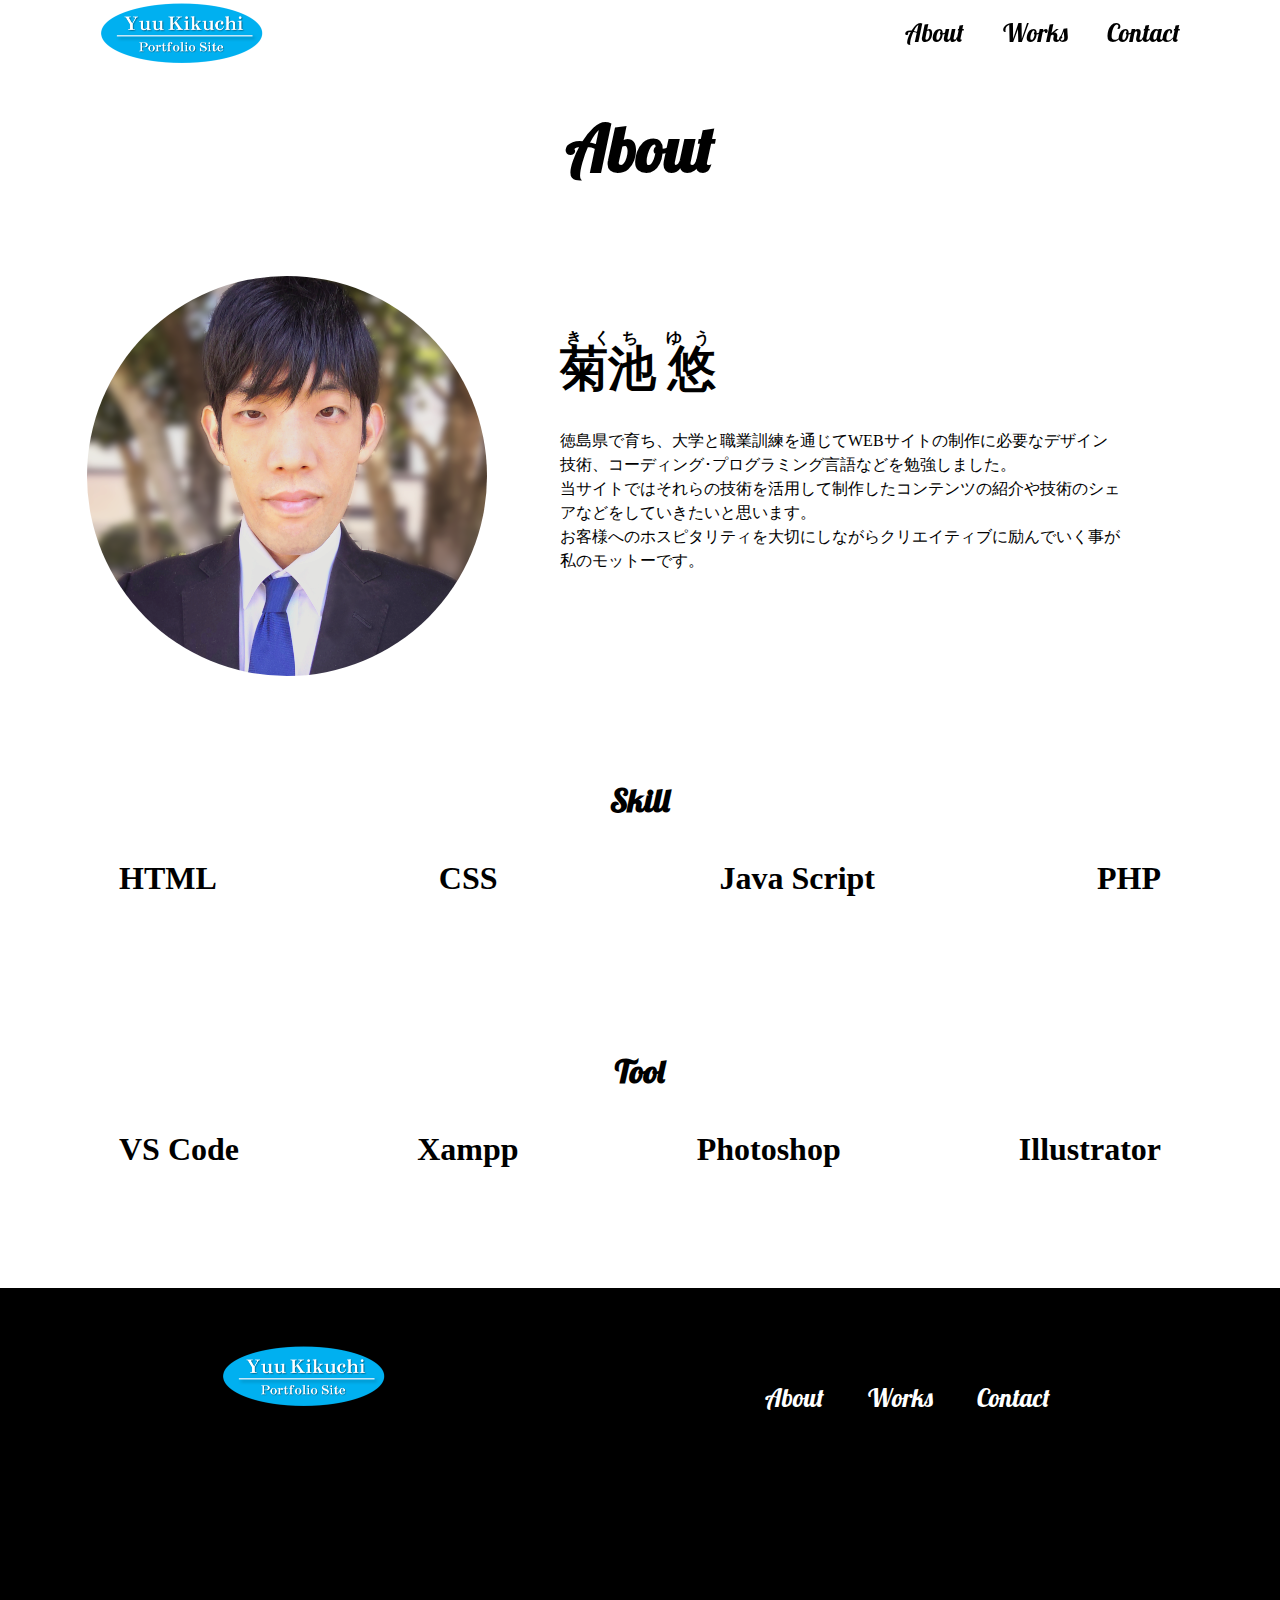
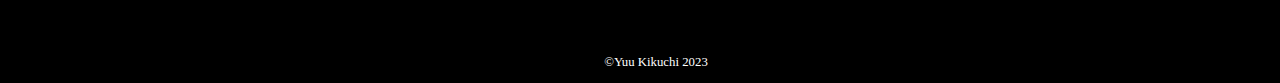
<file: about/index.html>
<!DOCTYPE html>
<html lang="ja">
<head>

    <!-- メタデータ -->
    <meta charset="UTF-8">
    <meta http-equiv="X-UA-Compatible" content="IE=edge">
    <!-- ビューポート（スマホ版対応） -->
    <meta name="viewport" content="width=device-width, initial-scale=1.0">

    <!-- サイトのタイトル -->
    <title>菊池&nbsp;悠のポートフォリオサイト</title>

    <!-- スタイルシート -->
    <link rel="stylesheet" href="../css/reset.css">
    <link rel="stylesheet" href="../css/common.css">

    <link rel="stylesheet" href="../css/about.css">

    <!-- Webフォント -->
    <link href="https://fonts.googleapis.com/css2?family=Lobster&display=swap" rel="stylesheet">

    <!-- アイコンフォント -->
    <link rel="stylesheet" href="https://cdnjs.cloudflare.com/ajax/libs/font-awesome/6.4.0/css/all.min.css" integrity="sha512-iecdLmaskl7CVkqkXNQ/ZH/XLlvWZOJyj7Yy7tcenmpD1ypASozpmT/E0iPtmFIB46ZmdtAc9eNBvH0H/ZpiBw==" crossorigin="anonymous" referrerpolicy="no-referrer" />

    <!-- jQuary用ソース -->
    <script src="../js/jquery-3.6.3.min.js"></script>


</head>
<body>
    <div class="wrapper">
        <!-- ヘッダー -->
        <header id="header" class="header flex">
            <a href="../"><img class="logo-img" src="../images/logo.png" alt="サイトロゴ"></a>
            <nav class="header-gnav">

                <!-- グローバルナビゲーションのメニュー -->
                <ul class="gnav-menu">
                    <li><a href="../about/">About</a></li>
                    <li><a href="../works/">Works</a></li>
                    <li><a href="../contact/">Contact</a></li>
                </ul>

                <!-- ハンバーガーメニュー -->
                <div id="hamburger-menu" class="hamburger-menu">
                    <p>
                        <span></span>
                        <span></span>
                        <span></span>
                    </p>
                </div>
            </nav>
        </header>

        <!-- メイン部分 -->
        <main id="main" class="main">

            <!-- About（プロフィール） -->
            <section id="about-me" class="about-me">
                <div class="container">
                    <h1 class="main-title">About</h1>
                    <div class="prof-area flex">
                        <img src="../images/prof_img.png" alt="プロフィール写真" class="prof-img">
                        <div class="prof-text-area">
                            <h2 class="my-name"><ruby>菊池&nbsp;悠<rp>(</rp><rt>きくち&nbsp;ゆう</rt><rp>)</rp></ruby></h2>
                            <p>徳島県で育ち、大学と職業訓練を通じてWEBサイトの制作に必要なデザイン技術、コーディング･プログラミング言語などを勉強しました。</p>
                            <p>当サイトではそれらの技術を活用して制作したコンテンツの紹介や技術のシェアなどをしていきたいと思います。</p>

                            <p>お客様へのホスピタリティを大切にしながらクリエイティブに励んでいく事が私のモットーです。</p>
                        </div>
                    </div>

                    <!-- スキル＆ソフト -->
                    <div class="skill-tool">
                        <!-- コーディングスキル -->
                        <section class="skill">
                            <div class="container">
                                <h3 class="sub-title">Skill</h3>
                                <ul class="skill-list flex">
                                    <li>
                                        <h4>HTML</h4>
                                        <i class="fa-brands fa-html5"></i>
                                    </li>
                                    <li>
                                        <h4>CSS</h4>
                                        <i class="fa-brands fa-css3"></i>
                                    </li>
                                    <li>
                                        <h4>Java&nbsp;Script</h4>
                                        <i class="fa-brands fa-js"></i>
                                    </li>
                                    <li>
                                        <h4>PHP</h4>
                                        <i class="fa-brands fa-php"></i>
                                    </li>
                                </ul>
                            </div>
                        </section>

                        <!-- 使用ソフト -->
                        <section class="Tool">
                            <div class="container">
                                <h3 class="sub-title">Tool</h3>
                                <ul class="tool-list flex">
                                    <li>
                                        <h4>VS&nbsp;Code</h4>
                                        <i class="fa-solid fa-code"></i>
                                    </li>
                                    <li>
                                        <h4>Xampp</h4>
                                        <i class="fa-solid fa-gears"></i>
                                    </li>
                                    <li>
                                        <h4>Photoshop</h4>
                                        <i class="fa-solid fa-image"></i>
                                    </li>
                                    <li>
                                        <h4>Illustrator</h4>
                                        <i class="fa-solid fa-pen-nib"></i>
                                    </li>
                                </ul>
                            </div>
                        </section>
                    </div>

                </div>
            </section>

        </main>

        <!-- フッター -->
        <footer id="footer" class="footer flex">
            <!-- 一番上へ戻るボタン （画面固定） -->
            <div id="pagetop-butn" class="pagetop-butn flex">
                <span>Top</span>
            </div>

            <div class="container flex">
                <a href="../"><img class="logo-img" src="../images/logo.png" alt="サイトロゴ"></a>
                <nav class="footer-gnav flex">
                    <ul class="gnav-menu">
                        <li><a href="../about/">About</a></li>
                        <li><a href="../works/">Works</a></li>
                        <li><a href="../contact/">Contact</a></li>
                    </ul>
                </nav>
            </div>

            <p class="copyright"><small>&copy;Yuu&nbsp;Kikuchi&nbsp;2023</small></p>
        </footer>
    </div>

    <!-- JavaScriptファイルの組み込み -->
    <script src="../js/main.js"></script>
</body>
</html>
</file>
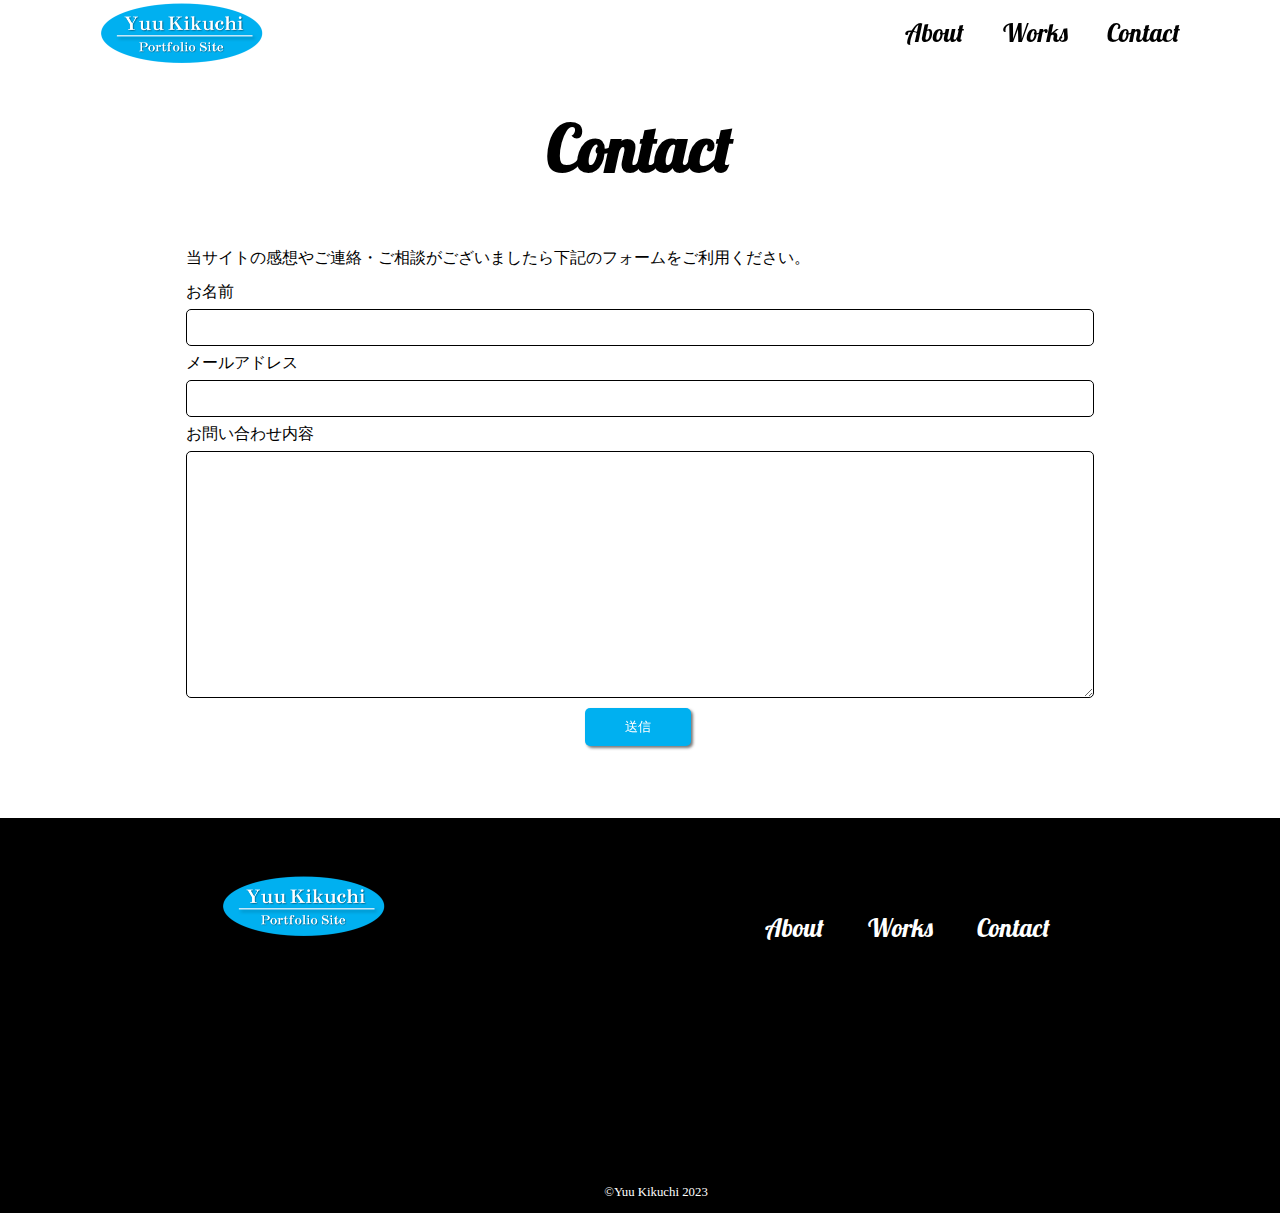
<file: contact/index.html>
<!DOCTYPE html>
<html lang="ja">
<head>

    <!-- メタデータ -->
    <meta charset="UTF-8">
    <meta http-equiv="X-UA-Compatible" content="IE=edge">
    <!-- ビューポート（スマホ版対応） -->
    <meta name="viewport" content="width=device-width, initial-scale=1.0">

    <!-- サイトのタイトル -->
    <title>菊池&nbsp;悠のポートフォリオサイト</title>

    <!-- スタイルシート -->
    <link rel="stylesheet" href="../css/reset.css">
    <link rel="stylesheet" href="../css/common.css">

    <link rel="stylesheet" href="../css/contact.css">

    <!-- Webフォント -->
    <link href="https://fonts.googleapis.com/css2?family=Lobster&display=swap" rel="stylesheet">

    <!-- アイコンフォント -->
    <link rel="stylesheet" href="https://cdnjs.cloudflare.com/ajax/libs/font-awesome/6.4.0/css/all.min.css" integrity="sha512-iecdLmaskl7CVkqkXNQ/ZH/XLlvWZOJyj7Yy7tcenmpD1ypASozpmT/E0iPtmFIB46ZmdtAc9eNBvH0H/ZpiBw==" crossorigin="anonymous" referrerpolicy="no-referrer" />

    <!-- jQuary用ソース -->
    <script src="../js/jquery-3.6.3.min.js"></script>


</head>
<body>
    <div class="wrapper">
        <!-- ヘッダー -->
        <header id="header" class="header flex">
            <a href="../"><img class="logo-img" src="../images/logo.png" alt="サイトロゴ"></a>
            <nav class="header-gnav">

                <!-- グローバルナビゲーションのメニュー -->
                <ul class="gnav-menu">
                    <li><a href="../about/">About</a></li>
                    <li><a href="../works/">Works</a></li>
                    <li><a href="../contact/">Contact</a></li>
                </ul>

                <!-- ハンバーガーメニュー -->
                <div id="hamburger-menu" class="hamburger-menu">
                    <p>
                        <span></span>
                        <span></span>
                        <span></span>
                    </p>
                </div>
            </nav>
        </header>

        <!-- メイン部分 -->
        <main id="main" class="main">

            <!-- Contact（お問い合わせフォーム） -->
            <section id="contact" class="contact">
                <div class="container">
                    <h3 class="main-title">Contact</h3>

                    <p>当サイトの感想やご連絡・ご相談がございましたら下記のフォームをご利用ください。</p>

                    <!-- 入力フォーム -->
                    <form class="contact-form" action="#" method="post" name="contact-form">

                        <!-- 名前入力欄 -->
                        <div class="name-area">
                            <label for="username">お名前</label>
                            <input type="text" name="username" id="username">
                        </div>

                        <!-- メールアドレス入力欄 -->
                        <div class="mail-area">
                            <label for="email">メールアドレス</label>
                            <input type="email" name="email" id="email">
                        </div>

                        <!-- お問い合わせ内容入力欄 -->
                        <div class="message-area">
                            <label for="message">お問い合わせ内容</label>
                            <textarea name="message" id="message" cols="100%" rows="15"></textarea>
                        </div>

                        <input type="submit" class="submit-butn" value="送信" name="submit">
                    </form>
                </div>
            </section>

        </main>

        <!-- フッター -->
        <footer id="footer" class="footer flex">
            <!-- 一番上へ戻るボタン （画面固定） -->
            <div id="pagetop-butn" class="pagetop-butn flex">
                <span>Top</span>
            </div>

            <div class="container flex">
                <a href="../"><img class="logo-img" src="../images/logo.png" alt="サイトロゴ"></a>
                <nav class="footer-gnav flex">
                    <ul class="gnav-menu">
                        <li><a href="../about/">About</a></li>
                        <li><a href="../works/">Works</a></li>
                        <li><a href="../contact/">Contact</a></li>
                    </ul>
                </nav>
            </div>

            <p class="copyright"><small>&copy;Yuu&nbsp;Kikuchi&nbsp;2023</small></p>
        </footer>
    </div>

    <!-- JavaScriptファイルの組み込み -->
    <script src="../js/main.js"></script>
</body>
</html>
</file>
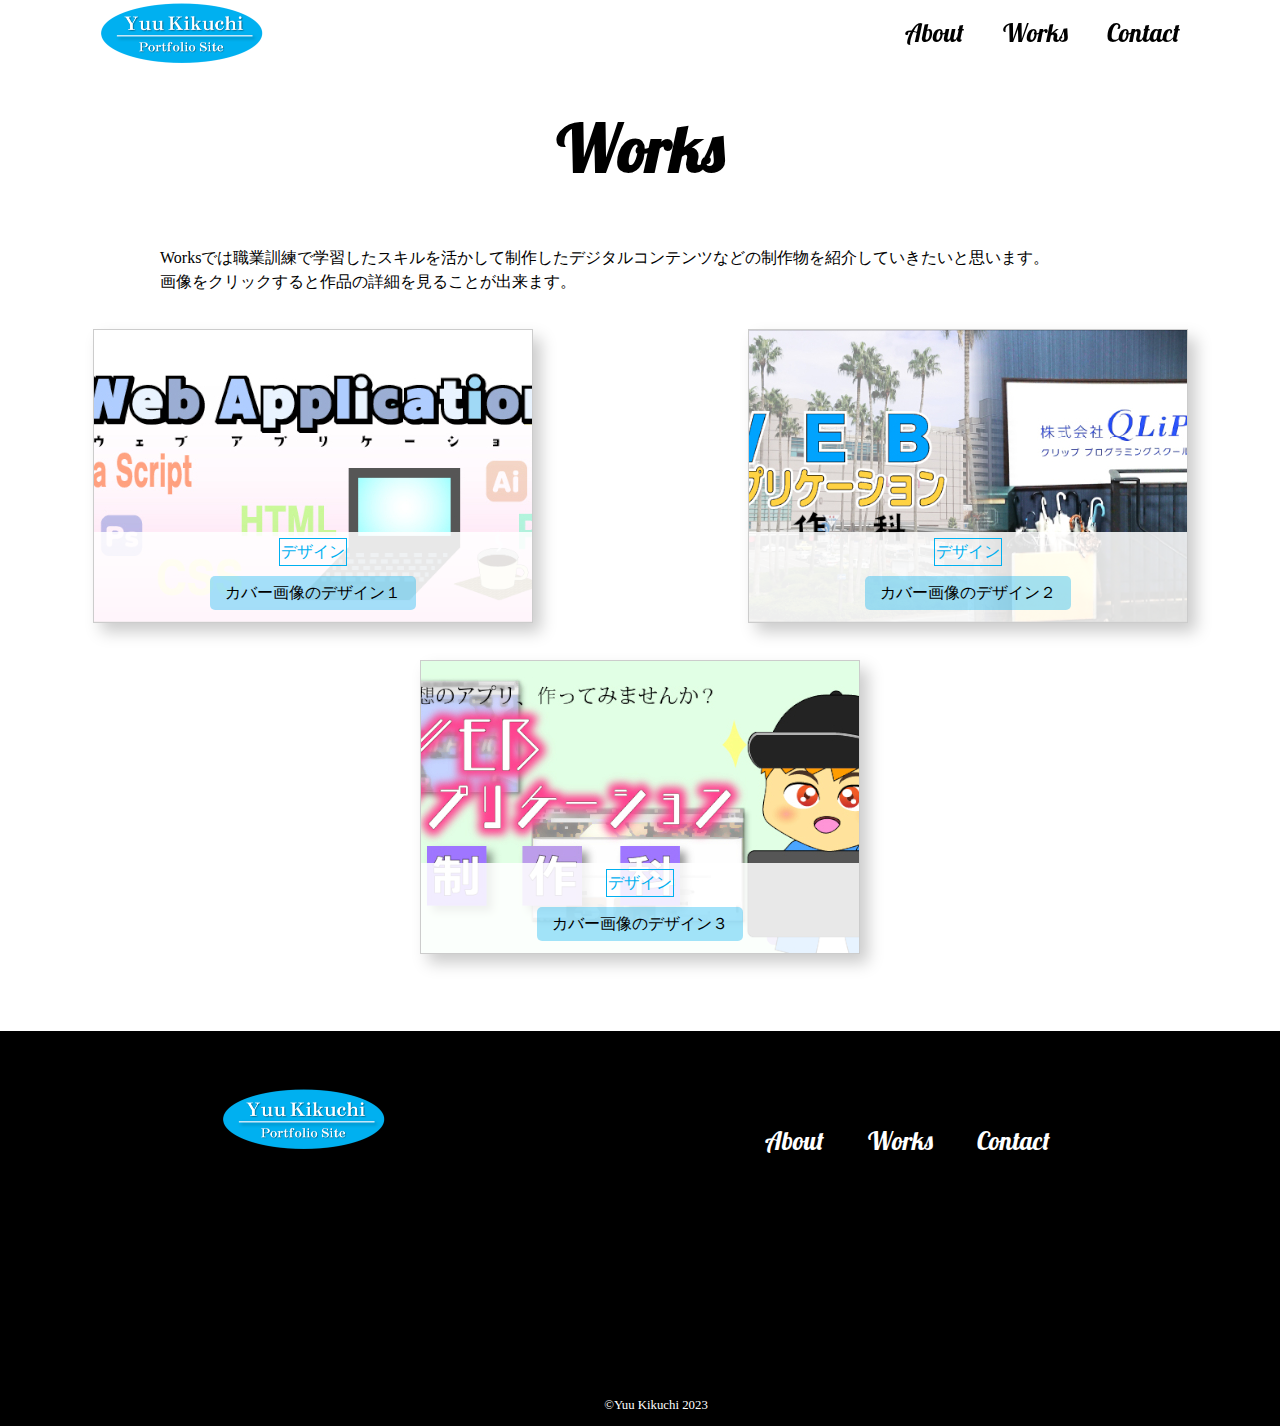
<file: works/index.html>
<!DOCTYPE html>
<html lang="ja">
<head>

    <!-- メタデータ -->
    <meta charset="UTF-8">
    <meta http-equiv="X-UA-Compatible" content="IE=edge">
    <!-- ビューポート（スマホ版対応） -->
    <meta name="viewport" content="width=device-width, initial-scale=1.0">

    <!-- サイトのタイトル -->
    <title>菊池&nbsp;悠のポートフォリオサイト</title>

    <!-- スタイルシート -->
    <link rel="stylesheet" href="../css/reset.css">
    <link rel="stylesheet" href="../css/common.css">

    <link rel="stylesheet" href="../css/works.css">

    <!-- Webフォント -->
    <link href="https://fonts.googleapis.com/css2?family=Lobster&display=swap" rel="stylesheet">

    <!-- アイコンフォント -->
    <link rel="stylesheet" href="https://cdnjs.cloudflare.com/ajax/libs/font-awesome/6.4.0/css/all.min.css" integrity="sha512-iecdLmaskl7CVkqkXNQ/ZH/XLlvWZOJyj7Yy7tcenmpD1ypASozpmT/E0iPtmFIB46ZmdtAc9eNBvH0H/ZpiBw==" crossorigin="anonymous" referrerpolicy="no-referrer" />

    <!-- jQuary用ソース -->
    <script src="../js/jquery-3.6.3.min.js"></script>


</head>
<body>
    <div class="wrapper">
        <!-- ヘッダー -->
        <header id="header" class="header flex">
            <a href="../"><img class="logo-img" src="../images/logo.png" alt="サイトロゴ"></a>
            <nav class="header-gnav">

                <!-- グローバルナビゲーションのメニュー -->
                <ul class="gnav-menu">
                    <li><a href="../about/">About</a></li>
                    <li><a href="../works/">Works</a></li>
                    <li><a href="../contact/">Contact</a></li>
                </ul>

                <!-- ハンバーガーメニュー -->
                <div id="hamburger-menu" class="hamburger-menu">
                    <p>
                        <span></span>
                        <span></span>
                        <span></span>
                    </p>
                </div>
            </nav>
        </header>

        <!-- メイン部分 -->
        <main id="main" class="main">

            <!-- Works(成果物) -->
            <section id="works" class="works">
                <div class="container">
                    <h3 class="main-title">Works</h3>

                    <div class="text-area">
                        <p>Worksでは職業訓練で学習したスキルを活かして制作したデジタルコンテンツなどの制作物を紹介していきたいと思います。</p>
                        <p>画像をクリックすると作品の詳細を見ることが出来ます。</p>
                    </div>

                    <ul class="works-list flex">

                        <!-- 成果物カード -->
                        <li>
                            <a href="./create01/" class="works-item">
                                <img src="../images/works/create01-thumbnail.jpg" alt="アイキャッチ画像" class="works-eye-catch">

                                <!-- カテゴリーと作品名 -->
                                <div class="works-detail">
                                    <p class="works-category">デザイン</p>
                                    <p class="works-title">カバー画像のデザイン１</p>
                                </div>
                            </a>
                        </li>

                        <li>
                            <a href="./create02/" class="works-item">
                                <img src="../images/works/create02-thumbnail.jpg" alt="アイキャッチ画像" class="works-eye-catch">

                                <!-- カテゴリーと作品名 -->
                                <div class="works-detail">
                                    <p class="works-category">デザイン</p>
                                    <p class="works-title">カバー画像のデザイン２</p>
                                </div>
                            </a>
                        </li>

                        <li>
                            <a href="./create03/" class="works-item">
                                <img src="../images/works/create03-thumbnail.jpg" alt="アイキャッチ画像" class="works-eye-catch">

                                <!-- カテゴリーと作品名 -->
                                <div class="works-detail">
                                    <p class="works-category">デザイン</p>
                                    <p class="works-title">カバー画像のデザイン３</p>
                                </div>
                            </a>
                        </li>
                    </ul>

                </div>
            </section>

        </main>

        <!-- フッター -->
        <footer id="footer" class="footer flex">
            <!-- 一番上へ戻るボタン （画面固定） -->
            <div id="pagetop-butn" class="pagetop-butn flex">
                <span>Top</span>
            </div>

            <div class="container flex">
                <a href="../"><img class="logo-img" src="../images/logo.png" alt="サイトロゴ"></a>
                <nav class="footer-gnav flex">
                    <ul class="gnav-menu">
                        <li><a href="../about/">About</a></li>
                        <li><a href="../works/">Works</a></li>
                        <li><a href="../contact/">Contact</a></li>
                    </ul>
                </nav>
            </div>

            <p class="copyright"><small>&copy;Yuu&nbsp;Kikuchi&nbsp;2023</small></p>
        </footer>
    </div>

    <!-- JavaScriptファイルの組み込み -->
    <script src="../js/main.js"></script>
</body>
</html>
</file>
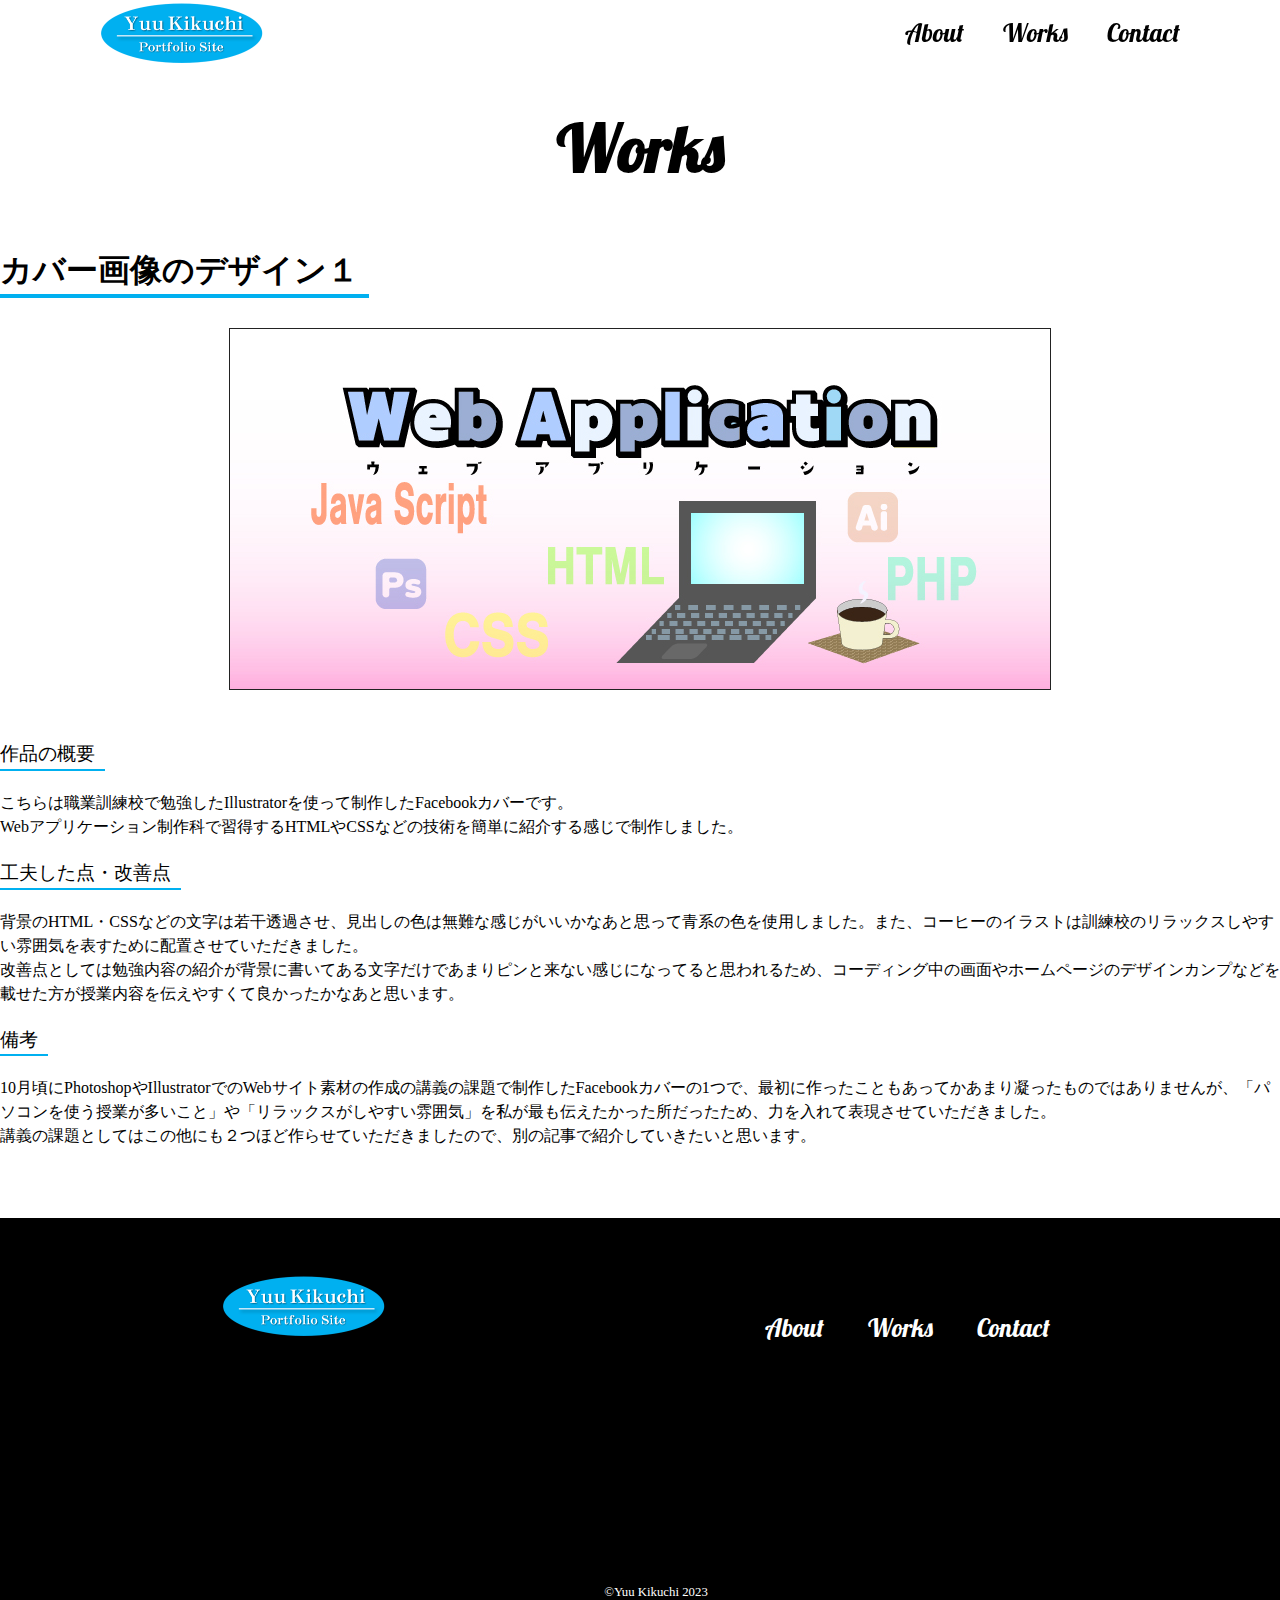
<file: works/create01/index.html>
<!DOCTYPE html>
<html lang="ja">
<head>

    <!-- メタデータ -->
    <meta charset="UTF-8">
    <meta http-equiv="X-UA-Compatible" content="IE=edge">
    <!-- ビューポート（スマホ版対応） -->
    <meta name="viewport" content="width=device-width, initial-scale=1.0">

    <!-- サイトのタイトル -->
    <title>菊池&nbsp;悠のポートフォリオサイト</title>

    <!-- スタイルシート -->
    <link rel="stylesheet" href="../../css/reset.css">
    <link rel="stylesheet" href="../../css/common.css">

    <link rel="stylesheet" href="../../css/works.css">

    <!-- Webフォント -->
    <link href="https://fonts.googleapis.com/css2?family=Lobster&display=swap" rel="stylesheet">

    <!-- アイコンフォント -->
    <link rel="stylesheet" href="https://cdnjs.cloudflare.com/ajax/libs/font-awesome/6.4.0/css/all.min.css" integrity="sha512-iecdLmaskl7CVkqkXNQ/ZH/XLlvWZOJyj7Yy7tcenmpD1ypASozpmT/E0iPtmFIB46ZmdtAc9eNBvH0H/ZpiBw==" crossorigin="anonymous" referrerpolicy="no-referrer" />

    <!-- jQuary用ソース -->
    <script src="../../js/jquery-3.6.3.min.js"></script>


</head>
<body>
    <div class="wrapper">
        <!-- ヘッダー -->
        <header id="header" class="header flex">
            <a href="../../"><img class="logo-img" src="../../images/logo.png" alt="サイトロゴ"></a>
            <nav class="header-gnav">

                <!-- グローバルナビゲーションのメニュー -->
                <ul class="gnav-menu">
                    <li><a href="../../about/">About</a></li>
                    <li><a href="../../works/">Works</a></li>
                    <li><a href="../../contact/">Contact</a></li>
                </ul>

                <!-- ハンバーガーメニュー -->
                <div id="hamburger-menu" class="hamburger-menu">
                    <p>
                        <span></span>
                        <span></span>
                        <span></span>
                    </p>
                </div>
            </nav>
        </header>

        <!-- メイン部分 -->
        <main id="main" class="main">

            <!-- Works(成果物) -->
            <section id="works" class="works-create">
                <div class="container">
                    <h3 class="main-title">Works</h3>

                    <div class="create-area">
                        <h4 class="create-title">カバー画像のデザイン１</h4>
                        <img src="../../images/works/create01.jpg" alt="Facebookのカバー画像" class="create-image">
                        <dl class="create-detail">
                            <dt>作品の概要</dt>
                            <dd>こちらは職業訓練校で勉強したIllustratorを使って制作したFacebookカバーです。<br>Webアプリケーション制作科で習得するHTMLやCSSなどの技術を簡単に紹介する感じで制作しました。</dd>

                            <dt>工夫した点・改善点</dt>
                            <dd>背景のHTML・CSSなどの文字は若干透過させ、見出しの色は無難な感じがいいかなあと思って青系の色を使用しました。また、コーヒーのイラストは訓練校のリラックスしやすい雰囲気を表すために配置させていただきました。<br>改善点としては勉強内容の紹介が背景に書いてある文字だけであまりピンと来ない感じになってると思われるため、コーディング中の画面やホームページのデザインカンプなどを載せた方が授業内容を伝えやすくて良かったかなあと思います。</dd>

                            <dt>備考</dt>
                            <dd>10月頃にPhotoshopやIllustratorでのWebサイト素材の作成の講義の課題で制作したFacebookカバーの1つで、最初に作ったこともあってかあまり凝ったものではありませんが、「パソコンを使う授業が多いこと」や「リラックスがしやすい雰囲気」を私が最も伝えたかった所だったため、力を入れて表現させていただきました。<br>講義の課題としてはこの他にも２つほど作らせていただきましたので、別の記事で紹介していきたいと思います。</dd>
                        </dl>
                    </div>

                </div>
            </section>

        </main>

        <!-- フッター -->
        <footer id="footer" class="footer flex">
            <!-- 一番上へ戻るボタン （画面固定） -->
            <div id="pagetop-butn" class="pagetop-butn flex">
                <span>Top</span>
            </div>

            <div class="container flex">
                <a href="../../"><img class="logo-img" src="../../images/logo.png" alt="サイトロゴ"></a>
                <nav class="footer-gnav flex">
                    <ul class="gnav-menu">
                        <li><a href="../../about/">About</a></li>
                        <li><a href="../../works/">Works</a></li>
                        <li><a href="../../contact/">Contact</a></li>
                    </ul>
                </nav>
            </div>

            <p class="copyright"><small>&copy;Yuu&nbsp;Kikuchi&nbsp;2023</small></p>
        </footer>
    </div>

    <!-- JavaScriptファイルの組み込み -->
    <script src="../../js/main.js"></script>
</body>
</html>
</file>
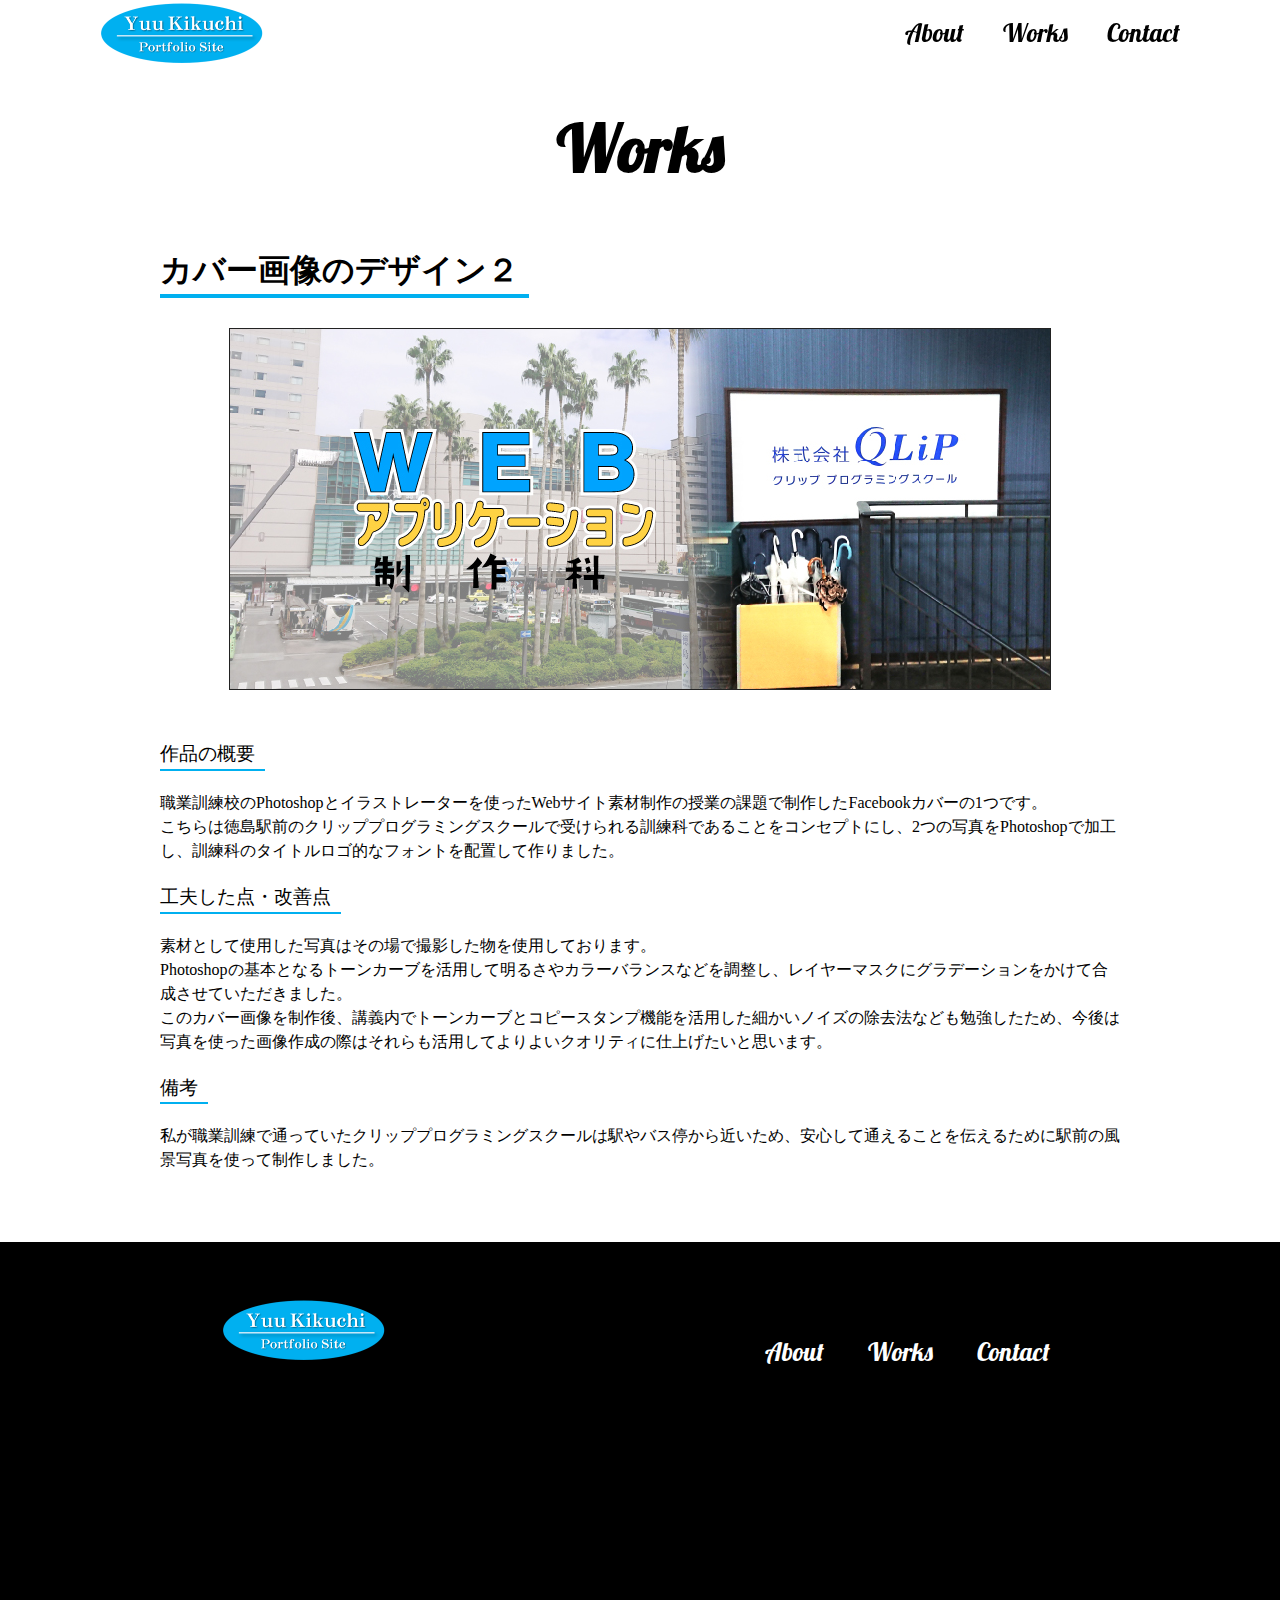
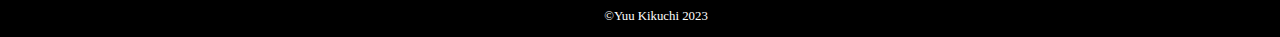
<file: works/create02/index.html>
<!DOCTYPE html>
<html lang="ja">
<head>

    <!-- メタデータ -->
    <meta charset="UTF-8">
    <meta http-equiv="X-UA-Compatible" content="IE=edge">
    <!-- ビューポート（スマホ版対応） -->
    <meta name="viewport" content="width=device-width, initial-scale=1.0">

    <!-- サイトのタイトル -->
    <title>菊池&nbsp;悠のポートフォリオサイト</title>

    <!-- スタイルシート -->
    <link rel="stylesheet" href="../../css/reset.css">
    <link rel="stylesheet" href="../../css/common.css">

    <link rel="stylesheet" href="../../css/works.css">

    <!-- Webフォント -->
    <link href="https://fonts.googleapis.com/css2?family=Lobster&display=swap" rel="stylesheet">

    <!-- アイコンフォント -->
    <link rel="stylesheet" href="https://cdnjs.cloudflare.com/ajax/libs/font-awesome/6.4.0/css/all.min.css" integrity="sha512-iecdLmaskl7CVkqkXNQ/ZH/XLlvWZOJyj7Yy7tcenmpD1ypASozpmT/E0iPtmFIB46ZmdtAc9eNBvH0H/ZpiBw==" crossorigin="anonymous" referrerpolicy="no-referrer" />

    <!-- jQuary用ソース -->
    <script src="../../js/jquery-3.6.3.min.js"></script>


</head>
<body>
    <div class="wrapper">
        <!-- ヘッダー -->
        <header id="header" class="header flex">
            <a href="../../"><img class="logo-img" src="../../images/logo.png" alt="サイトロゴ"></a>
            <nav class="header-gnav">

                <!-- グローバルナビゲーションのメニュー -->
                <ul class="gnav-menu">
                    <li><a href="../../about/">About</a></li>
                    <li><a href="../../works/">Works</a></li>
                    <li><a href="../../contact/">Contact</a></li>
                </ul>

                <!-- ハンバーガーメニュー -->
                <div id="hamburger-menu" class="hamburger-menu">
                    <p>
                        <span></span>
                        <span></span>
                        <span></span>
                    </p>
                </div>
            </nav>
        </header>

        <!-- メイン部分 -->
        <main id="main" class="main">

            <!-- Works(成果物) -->
            <section id="works" class="works create">
                <div class="container">
                    <h3 class="main-title">Works</h3>

                    <div class="create-area">
                        <h4 class="create-title">カバー画像のデザイン２</h4>
                        <img src="../../images/works/create02.jpg" alt="Facebookのカバー画像" class="create-image">
                        <dl class="create-detail">
                            <dt>作品の概要</dt>
                            <dd>職業訓練校のPhotoshopとイラストレーターを使ったWebサイト素材制作の授業の課題で制作したFacebookカバーの1つです。<br>こちらは徳島駅前のクリッププログラミングスクールで受けられる訓練科であることをコンセプトにし、2つの写真をPhotoshopで加工し、訓練科のタイトルロゴ的なフォントを配置して作りました。</dd>

                            <dt>工夫した点・改善点</dt>
                            <dd>素材として使用した写真はその場で撮影した物を使用しております。<br>Photoshopの基本となるトーンカーブを活用して明るさやカラーバランスなどを調整し、レイヤーマスクにグラデーションをかけて合成させていただきました。<br>このカバー画像を制作後、講義内でトーンカーブとコピースタンプ機能を活用した細かいノイズの除去法なども勉強したため、今後は写真を使った画像作成の際はそれらも活用してよりよいクオリティに仕上げたいと思います。</dd>

                            <dt>備考</dt>
                            <dd>私が職業訓練で通っていたクリッププログラミングスクールは駅やバス停から近いため、安心して通えることを伝えるために駅前の風景写真を使って制作しました。</dd>
                        </dl>
                    </div>

                </div>
            </section>

        </main>

        <!-- フッター -->
        <footer id="footer" class="footer flex">
            <!-- 一番上へ戻るボタン （画面固定） -->
            <div id="pagetop-butn" class="pagetop-butn flex">
                <span>Top</span>
            </div>

            <div class="container flex">
                <a href="../../"><img class="logo-img" src="../../images/logo.png" alt="サイトロゴ"></a>
                <nav class="footer-gnav flex">
                    <ul class="gnav-menu">
                        <li><a href="../../about/">About</a></li>
                        <li><a href="../../works/">Works</a></li>
                        <li><a href="../../contact/">Contact</a></li>
                    </ul>
                </nav>
            </div>

            <p class="copyright"><small>&copy;Yuu&nbsp;Kikuchi&nbsp;2023</small></p>
        </footer>
    </div>

    <!-- JavaScriptファイルの組み込み -->
    <script src="../../js/main.js"></script>
</body>
</html>
</file>
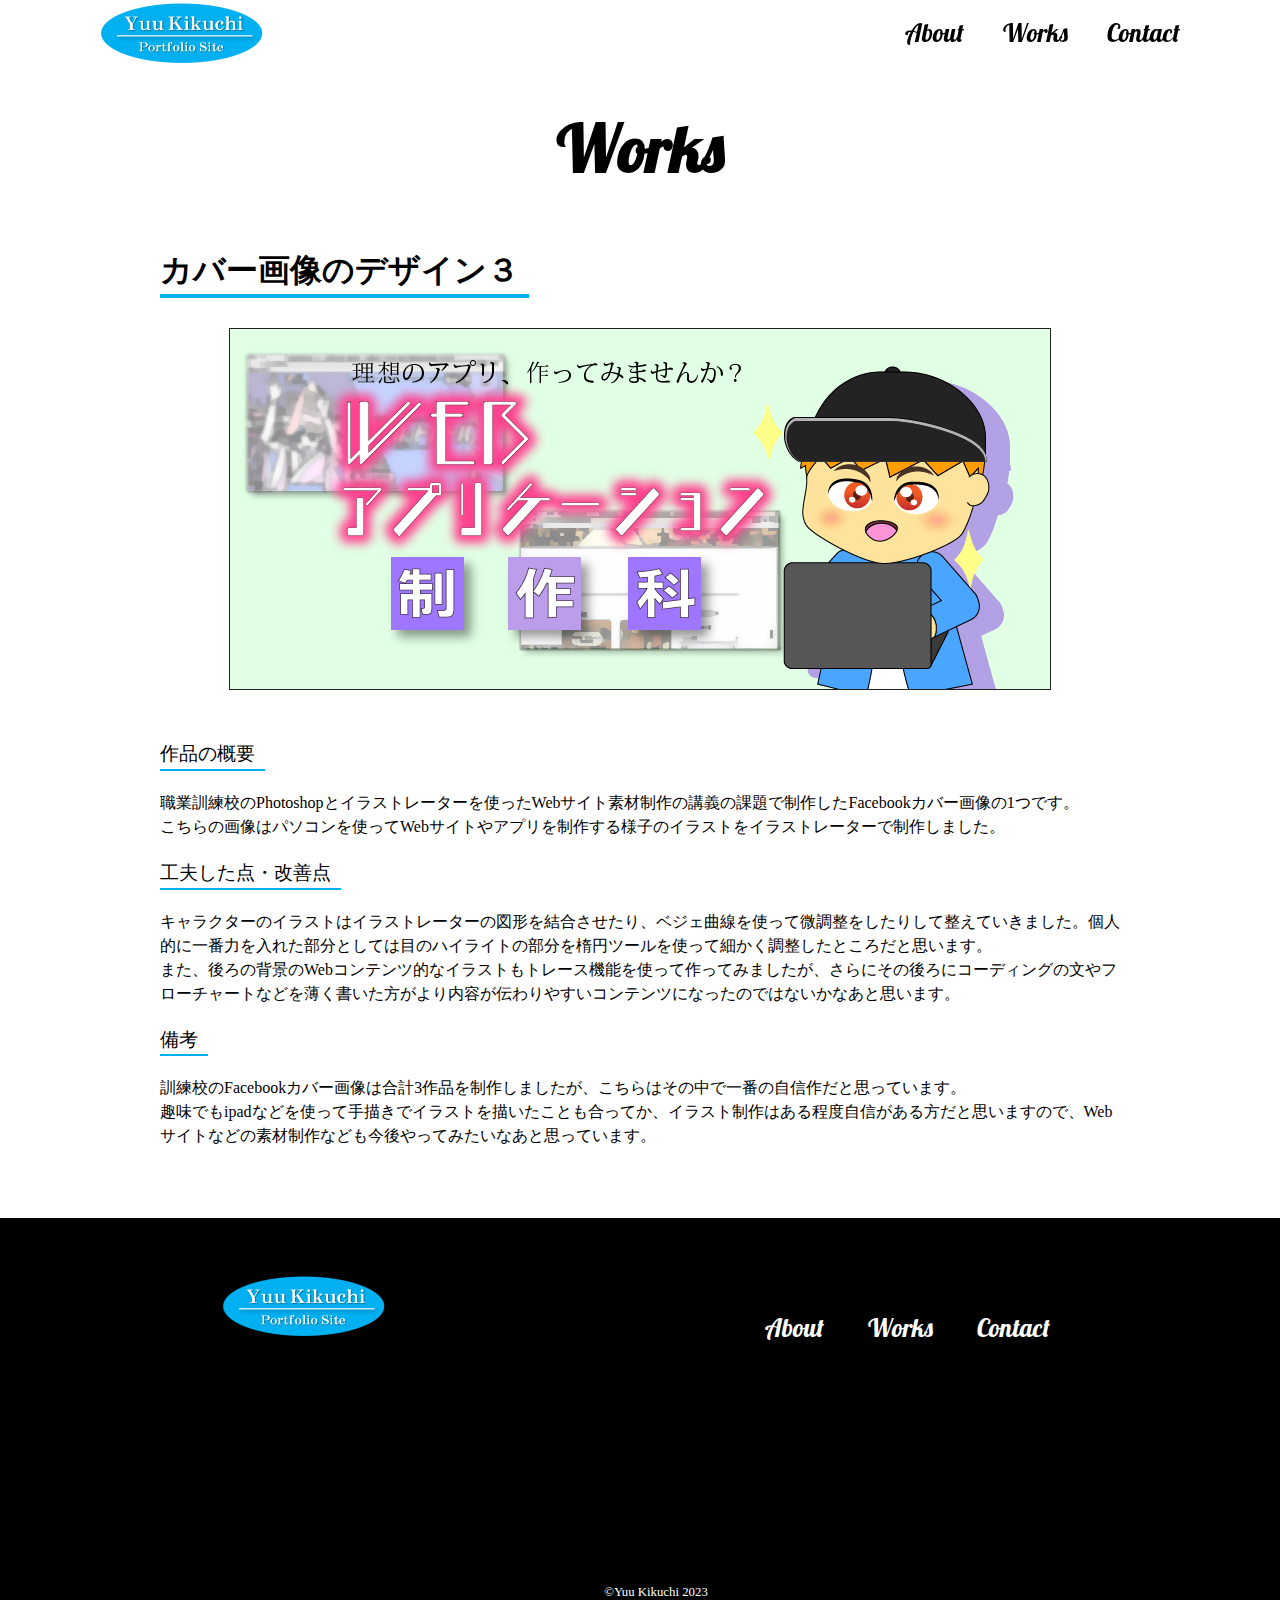
<file: works/create03/index.html>
<!DOCTYPE html>
<html lang="ja">
<head>

    <!-- メタデータ -->
    <meta charset="UTF-8">
    <meta http-equiv="X-UA-Compatible" content="IE=edge">
    <!-- ビューポート（スマホ版対応） -->
    <meta name="viewport" content="width=device-width, initial-scale=1.0">

    <!-- サイトのタイトル -->
    <title>菊池&nbsp;悠のポートフォリオサイト</title>

    <!-- スタイルシート -->
    <link rel="stylesheet" href="../../css/reset.css">
    <link rel="stylesheet" href="../../css/common.css">

    <link rel="stylesheet" href="../../css/works.css">

    <!-- Webフォント -->
    <link href="https://fonts.googleapis.com/css2?family=Lobster&display=swap" rel="stylesheet">

    <!-- アイコンフォント -->
    <link rel="stylesheet" href="https://cdnjs.cloudflare.com/ajax/libs/font-awesome/6.4.0/css/all.min.css" integrity="sha512-iecdLmaskl7CVkqkXNQ/ZH/XLlvWZOJyj7Yy7tcenmpD1ypASozpmT/E0iPtmFIB46ZmdtAc9eNBvH0H/ZpiBw==" crossorigin="anonymous" referrerpolicy="no-referrer" />

    <!-- jQuary用ソース -->
    <script src="../../js/jquery-3.6.3.min.js"></script>


</head>
<body>
    <div class="wrapper">
        <!-- ヘッダー -->
        <header id="header" class="header flex">
            <a href="../../"><img class="logo-img" src="../../images/logo.png" alt="サイトロゴ"></a>
            <nav class="header-gnav">

                <!-- グローバルナビゲーションのメニュー -->
                <ul class="gnav-menu">
                    <li><a href="../../about/">About</a></li>
                    <li><a href="../../works/">Works</a></li>
                    <li><a href="../../contact/">Contact</a></li>
                </ul>

                <!-- ハンバーガーメニュー -->
                <div id="hamburger-menu" class="hamburger-menu">
                    <p>
                        <span></span>
                        <span></span>
                        <span></span>
                    </p>
                </div>
            </nav>
        </header>

        <!-- メイン部分 -->
        <main id="main" class="main">

            <!-- Works(成果物) -->
            <section id="works" class="works create">
                <div class="container">
                    <h3 class="main-title">Works</h3>

                    <div class="create-area">
                        <h4 class="create-title">カバー画像のデザイン３</h4>
                        <img src="../../images/works/create03.jpg" alt="Facebookのカバー画像" class="create-image">
                        <dl class="create-detail">
                            <dt>作品の概要</dt>
                            <dd>職業訓練校のPhotoshopとイラストレーターを使ったWebサイト素材制作の講義の課題で制作したFacebookカバー画像の1つです。<br>こちらの画像はパソコンを使ってWebサイトやアプリを制作する様子のイラストをイラストレーターで制作しました。</dd>

                            <dt>工夫した点・改善点</dt>
                            <dd>キャラクターのイラストはイラストレーターの図形を結合させたり、ベジェ曲線を使って微調整をしたりして整えていきました。個人的に一番力を入れた部分としては目のハイライトの部分を楕円ツールを使って細かく調整したところだと思います。<br>また、後ろの背景のWebコンテンツ的なイラストもトレース機能を使って作ってみましたが、さらにその後ろにコーディングの文やフローチャートなどを薄く書いた方がより内容が伝わりやすいコンテンツになったのではないかなあと思います。</dd>

                            <dt>備考</dt>
                            <dd>訓練校のFacebookカバー画像は合計3作品を制作しましたが、こちらはその中で一番の自信作だと思っています。<br>趣味でもipadなどを使って手描きでイラストを描いたことも合ってか、イラスト制作はある程度自信がある方だと思いますので、Webサイトなどの素材制作なども今後やってみたいなあと思っています。</dd>
                        </dl>
                    </div>

                </div>
            </section>

        </main>

        <!-- フッター -->
        <footer id="footer" class="footer flex">
            <!-- 一番上へ戻るボタン （画面固定） -->
            <div id="pagetop-butn" class="pagetop-butn flex">
                <span>Top</span>
            </div>

            <div class="container flex">
                <a href="../../"><img class="logo-img" src="../../images/logo.png" alt="サイトロゴ"></a>
                <nav class="footer-gnav flex">
                    <ul class="gnav-menu">
                        <li><a href="../../about/">About</a></li>
                        <li><a href="../../works/">Works</a></li>
                        <li><a href="../../contact/">Contact</a></li>
                    </ul>
                </nav>
            </div>

            <p class="copyright"><small>&copy;Yuu&nbsp;Kikuchi&nbsp;2023</small></p>
        </footer>
    </div>

    <!-- JavaScriptファイルの組み込み -->
    <script src="../../js/main.js"></script>
</body>
</html>
</file>
<file: css/common.css>
@charset "utf-8";
/* --------------------------- */
/* モバイルファースト width:768px未満のレイアウト*/
/* --------------------------- */

*{
    margin:0;
    padding:0;
    box-sizing: border-box;
}

body{
    font-family: 'Noto Serif JP', serif;
}

img{
    max-width: 100%;
    height:auto;
}

.flex{
    display:flex;
    flex-wrap: wrap;
}

.wrapper{
    margin:0 auto;
}

/* フロート解除用のクラス定義 */
.clearfix::after{
    clear:both;
    content:"";
    display:block;
}

/* サイトロゴの設定 */
.logo-img{
    width:117px;
    height:46px;
}

/* グローバルナビゲーションの共通設定 */

.gnav-menu li a{
    font-size: 25px;
    font-family: 'Lobster', cursive;
    text-decoration: none;
    transition: color 0.3s;
    position: relative;
}

/* メニューの装飾レイアウト */
.gnav-menu li a::after{
    position:absolute;
    left:0;
    bottom:-5px;
    content:"";
    width:100%;
    height:1px;
    transform:scale(0,1);
    transition:0.3s;
}

.gnav-menu li a:hover::after{
    transform: scale(1,1);
    transform-origin: 50% 50%;
}

/* ここからがヘッダー部分のレイアウト */

.header{
    width:100%;
    top:0;
    height:55px;
    justify-content: space-between;
    position:fixed;
    background-color:#ffffffc8;
    align-items: center;
    justify-content: center;
    z-index:5;
}

.header-gnav{
    /* display:none; */
    padding-right:27px;
}

/* ハンバーガーメニュー */

.hamburger-menu{
    position:fixed;
    width: 40px;
    height: 35px;
    top:10px;
    right:30px;
    transition: transform 0.7s;
}

.hamburger-menu p,.hamburger-menu p span{
    display:block;
}


.hamburger-menu p{
    position:relative;
    height: 100%;
}

.hamburger-menu span{
    position:absolute;
    height: 6px;
    width: 100%;
    background-color: #000;
    transition: transform 0.3s;
}

.hamburger-menu span:nth-of-type(1){
    top:0;
}

.hamburger-menu span:nth-of-type(2){
    top: 14px;
}

.hamburger-menu span:nth-of-type(3){
    bottom:0;
}

/* 閉じるボタンのクラス名（js連動） */
.cross{
    transform: rotate(-360deg);
}

.cross span{
    height:3px;
    border-radius:0;
}

.cross span:nth-of-type(1) {
    transform: translate(0px,11px) rotate(-45deg);
}
.cross span:nth-of-type(2) {
    opacity: 0;
}
.cross span:nth-of-type(3) {
    transform: translate(0,-20px) rotate(45deg);
}

/* 展開したグローバルナビ */
.header-gnav .gnav-menu{
    width:100%;
    height:120%;
    background-color:#ffffffed;
    position:fixed;
    top:0;
    right:-120%;
    padding-top: 70px;
    transition:transform 0.3s;
}

/* 展開用クラス名（js連動） */
.header-gnav .gnav-menu.show{
    transform:translate(-120%,0);
}

/* 上下スクロールを無効にさせるクラス名(js連動) */
body.no-scroll{
    overflow:hidden;
}

/* メニューの装飾レイアウト(ヘッダー) */
.header-gnav .gnav-menu li a{
    color:#000;
    margin-left:45px;
    font-size: 3.5rem;
}

.header-gnav .gnav-menu li a::after{
    background-color: #000;
}

/* Topへ戻るボタン */
.pagetop-butn{
    color:#FFF;
    text-shadow: 1px 1px 2px #555;
    width:50px;
    height:50px;
    border:none;
    border-radius: 100%;
    position:fixed;
    right:20px;
    background-color: #00B0F0dd;
    font-size: 16px;
    font-family: 'Lobster', cursive;
    box-shadow: 3px 3px 5px #5558;
    cursor: pointer;
    justify-content: center;
    align-items: center;

    /* デフォルトは非表示 */
    opacity: 0;
    bottom:-60px;
    transition: opacity 0.5s,bottom 1.5s;
}
.pagetop-butn span{
    position:absolute;
}

/* トップへ戻るボタンを表示させるクラス名（js対応） */
.pagetop-butn.show{
    opacity:1;
    bottom:30px;
    transition: opacity 0.5s 0.33s,bottom 1.5s,transform 0.3s;
}

.pagetop-butn:hover{
    transform:scale3d(1.2,1.2,1.2);
}

/* ここからがフッター部分のレイアウト */
.footer{
    margin-top:70px;
    min-height: 395px;
    color:#FFF;
    background-color: #000;
    padding-top:56px;
    padding-left:32px;
    padding-bottom: 10px;
    flex-direction: column;
    justify-content: space-between;
    clear:both;
}

.footer .container{
    flex-direction: column;
}

/* フッターのグローバルナビゲーション */

.footer-gnav{
    align-items: center;
}

.footer-gnav .gnav-menu li{
    display:inline-block;
    margin-right: 40px;
    margin-top:35px;
}

.footer-gnav .gnav-menu li a{
    color:#FFF;
}

/* メニューの装飾レイアウト（フッター） */
.footer-gnav .gnav-menu li a:hover::after{
    background-color:#fff;
}

/* メインのレイアウト */

/* メインタイトルのレイアウト */
.main-title{
    margin:100px auto 50px;
    font-size:64px;
    font-family: 'Lobster', cursive;
    text-align: center;
}

.sub-title{
    margin-bottom: 30px;
    font-size:32px;
    font-family: 'Lobster', cursive;
    text-align: center;
}

/* --------------------------- */
/* タブレット width:768px以上のレイアウト*/
/* --------------------------- */

@media screen and (min-width:768px){
/* ハンバーガーメニュー展開時は上下スクロールを有効化 */
    body.no-scroll{
    overflow:auto;
}

/* ヘッダー部分 */

/* グローバルナビゲーションのレイアウト(ヘッダー) */
.header{
    height:66px;
    justify-content: space-between;
    padding-left: 100px;
}

.logo-img{
    width: 164px;
    height: 64px;
}

.header-gnav{
    padding-right:100px;
}

.header-gnav .gnav-menu{
    margin: 0;
    padding:0;
    position:static;
    transition:none;
    background-color: transparent;
}
.header-gnav .gnav-menu.show{
    transform: none;
}

.header-gnav .gnav-menu li{
    display:inline-block;
}

.header-gnav .gnav-menu li a{
    margin-left:35px;
    font-size: 25px;
}

/* ハンバーガーメニューを非表示 */
.hamburger-menu{
    display:none;
}

/* フッター部分 */

.footer .container{
    flex-direction:row;
    justify-content: space-around;
}

.footer .copyright{
    text-align: center;
}

/* メイン部分 */


}
</file>
<file: css/about.css>
@charset "utf-8";

.about-me .container{
    padding:0 32px;
    max-width: 1170px;
    margin:0 auto;
}

/* プロフィール欄のレイアウト */
.prof-area{
    padding-top:30px;
    justify-content: center;
}

.prof-img{
    border-radius: 100%;
}

/* プロフィールのテキストエリアのレイアウト */
.prof-text-area{
    margin:30px auto;
}

.my-name{
    margin:24px auto;
    font-size:3rem;
    text-align: center;
}

.my-name rt,
.my-name rp{
    font-size:1rem;
}

/* スキル＆使用ソフトのレイアウト */
.skill-tool .container{
    margin-top: 100px;
}

.skill-tool ul{
    justify-content: space-around;
    flex-direction: column;
}

.skill-tool li{
    margin-bottom:35px;
    list-style-type: none;
    text-align: center;
}

.skill-tool li h4{
    font-size: 2rem;
    margin-bottom:10px;
}

.skill-tool i{
    font-size:120px;
    color:#00B0F0;
}

/* --------------------------- */
/* タブレット width:768px以上のレイアウト*/
/* --------------------------- */

@media screen and (min-width:768px){

.skill-tool ul{
    flex-direction: row;
    justify-content: space-between;
}

.skill-tool i{
    font-size:100px;
}

}


/* --------------------------- */
/* PC width:1280px以上のレイアウト*/
/* --------------------------- */

@media screen and (min-width:1280px){

.my-name{
    text-align: start;
}

.prof-area{
    margin:50px auto;
}

.prof-text-area{
    max-width: 560px;
}
}
</file>
<file: css/contact.css>
@charset "utf-8";

.contact .container{
    padding:0 26px;
}

/* 入力フォームのレイアウト */

.contact-form{
    margin-top: 10px;
    margin-bottom:65px;
}

/* 各入力欄 */
.contact-form input[type="text"],
.contact-form input[type="email"],
.contact-form textarea{
    width:100%;
    border:1px solid #000000;
    border-radius: 5px;
    margin:5px auto;
    padding: 10px;
    transition:box-shadow 0.1s,outline 0.1s,border 0.1s;
}

.contact-form input[type="text"]:focus,
.contact-form input[type="email"]:focus,
.contact-form textarea:focus{
    box-shadow: 0 0 10px #00B0F0;
    outline:none;
    border:1px solid #00000000;
}

/* 送信ボタン */
.submit-butn{
    margin:0 auto;
    max-width:150px;
    background-color: #00B0F0;
    color:#FFFFFF;
    border:none;
    border-radius:5px;
    padding:10px 40px;
    text-align: center;
    display:block;
    box-shadow:2px 2px 3px #0008;
    transform:translate3d(-2px,-2px,2px);
    transition: transform 0.3s, box-shadow 0.15s;
}

.submit-butn:hover{
    transform:translate3d(0,0,0);
    box-shadow:0 0 0 #000f;
}


/* --------------------------- */
/* タブレット width:768px以上のレイアウト*/
/* --------------------------- */

.contact .container{
    max-width: 960px;
    margin:0 auto;
}
</file>
<file: css/works.css>
@charset "utf-8";

.works .container{
    padding:0 16px;
}

/* 成果物リストのレイアウト */
.works-list{
    gap:30px;
    justify-content: space-around;
    margin-bottom:70px;
}

.works-list li{
    list-style-type: none;
}

/* カードのレイアウト */
.works-item{
    text-decoration:none;
    color:#000;
    display:inline-block;
    box-shadow: 8px 9px 15px #00000034;
    overflow: hidden;
    position:relative;
    border:1px solid #00000033;
    overflow: hidden;
}

.works-eye-catch{
    transition: transform 0.3s;
}

.works-item:hover .works-eye-catch{
    transform: scale(1.1,1.1);
}

.works-detail{
    width:100%;
    padding-top: 6px;
    padding-bottom:12px;
    position:absolute;
    bottom:0;
    left:0;
    background-color: #FFFFFFDD;
    justify-content: center;
    align-items: center;
    flex-direction: column;
    display:flex;
}

/* カテゴリー名 */
.works-category{
    padding:1px;
    color:#00B0F0;
    border:1px solid #00B0F0;
    margin-bottom: 10px;
    display:inline-block;
}

/* 作品名 */
.works-title{
    clear:both;
    display:inline-block;
    padding:5px 15px;
    background-color: #00B0F05B;
    border-radius: 5px;
}


/* Worksページ内のレイアウト */
.works .text-area{
    max-width:960px;
    margin:0 auto 35px;
}


/* --------------------------- */
/* タブレット width:768px以上のレイアウト*/
/* --------------------------- */

@media screen and (min-width:768px) {
.works .container{
    padding:0 30px;
}
}


/* --------------------------- */
/* PC width:1280px以上のレイアウト*/
/* --------------------------- */

@media screen and (min-width:1280px){

.works .container{
    max-width: 1385px;
    margin:0 auto;
    padding:0;
}

}


/* ------------------------------------------- */
/* 詳細ページのレイアウト */
/* ------------------------------------------- */

.create .container{
    max-width: 960px;
    margin:0 auto;
}

/* 作品のタイトル */
.create-title{
    padding-right:10px;
    font-size: 1.5rem;
    border-bottom: 4px solid #00B0F0;
    display:inline-block;
}

/* 作品の画像 */
.create-image{
    display:flex;
    justify-self: center;
    margin:30px auto;
    border:1px solid #000000dd;
}

/* 作品の詳細 */
.create-detail dt{
    margin:20px auto;
    display:inline-block;
    font-size:1.2rem;
    padding-right:10px;
    border-bottom:2px solid #00B0F0;
}

/* --------------------------- */
/* タブレット width:768px以上のレイアウト*/
/* --------------------------- */

@media screen and (min-width:768px){
    /* 作品のタイトル */
    .create-title{
        font-size: 2rem;
    }
}


/* --------------------------- */
/* PC width:1280px以上のレイアウト*/
/* --------------------------- */

@media screen and(min-width:1280px){
    /* 作品の詳細 */
    .create-detail dt{
        font-size: 1.5rem;
    }
}
</file>
